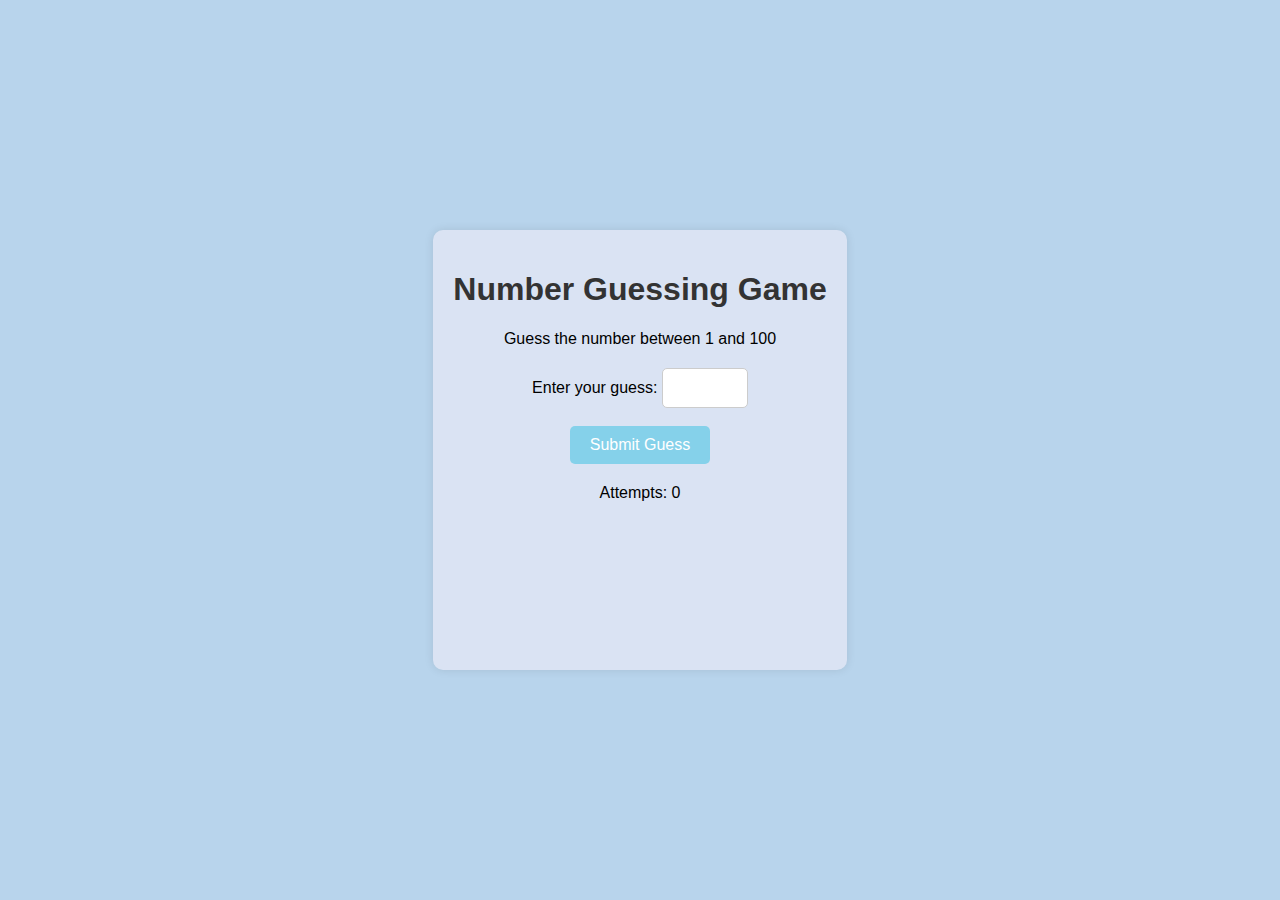
<file: guess game/index.html>
<!DOCTYPE html>
<html lang="en">
<head>
    <meta charset="UTF-8">
    <meta name="viewport" content="width=device-width, initial-scale=1.0">
    <link rel="stylesheet" href="style.css">
    <title>Number Guessing Game</title>
</head>
<body>
    <div class="container">
        <h1>Number Guessing Game</h1>
        <p>Guess the number between 1 and 100</p>
        <form id="guessForm">
            <label for="guess">Enter your guess:</label>
            <input type="number" id="guess" name="guess" min="1" max="100" required>
            <br><br>
            <button type="submit">Submit Guess</button>
        </form>
        <p id="feedback"></p>
        <p id="attempts">Attempts: 0</p>
    </div>
    <script src="script.js"></script>
</body>
</html>
</file>
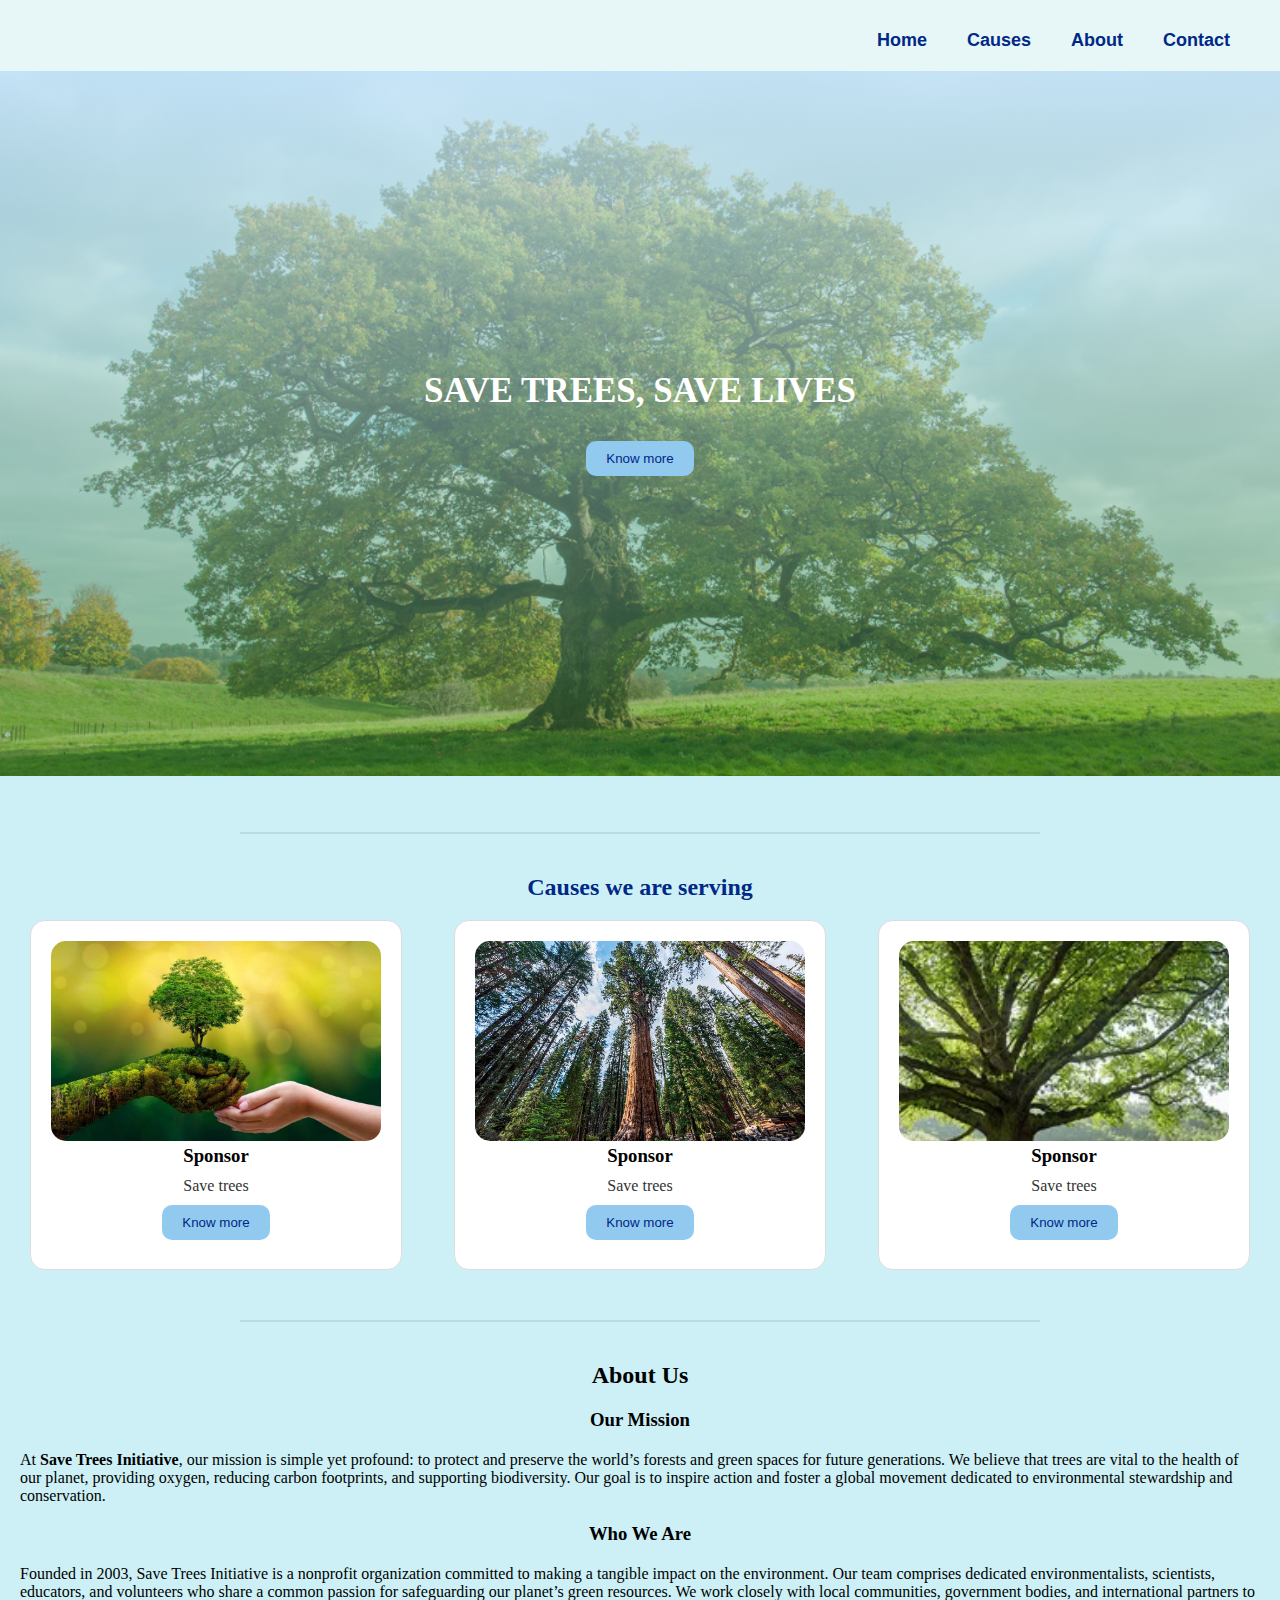
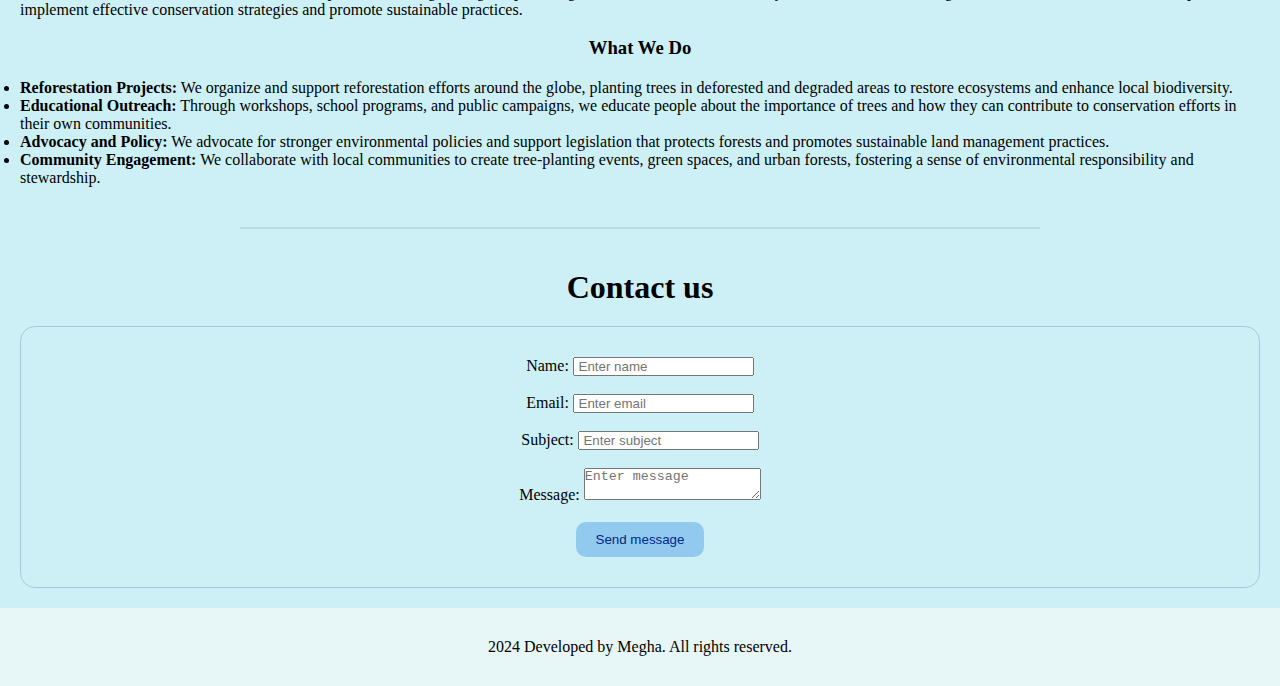
<file: wildlife/index.html>
<!DOCTYPE html>
<html lang="en">
<head>
    <meta charset="UTF-8">
    <meta name="viewport" content="width=device-width, initial-scale=1.0">
    <link rel="stylesheet" href="style.css">
    <title>Document</title>
</head>
<body>
    <header>
        <nav>
            <ul>
                <li><a href="#home">Home</a></li>
                <li><a href="#causes">Causes</a></li>
                <li><a href="#about">About</a></li>
                <li><a href="#contact">Contact</a></li>
            </ul>
        </nav>
    </header>
    <section id="banner">
       <p>SAVE TREES, SAVE LIVES</p>
       <button class="b1">Know more</button>
    </section>
    <br><br>
    <hr>
    <section id="causes">
        <h2 id="causeh2">Causes we are serving</h2>
        <br><br>
        <div class="cause">
            <img src="images/img2.jpg" alt=" save tree">
            <h3>Sponsor</h3>
            <p>Save trees</p>
            <button class="b1">Know more</button>

        </div>
        <div class="cause">
            <img src="images/img3.jpg" alt=" save tree">
            <h3>Sponsor</h3>
            <p>Save trees</p>
            <button class="b1">Know more</button>
        </div>
        <div class="cause">
            <img src="images/img4.webp" alt=" save tree">
            <h3>Sponsor</h3>
            <p>Save trees</p>
            <button class="b1">Know more</button>
        </div>
    </section>
    <hr>
    <section id="about">
        <h2>About Us</h2>
        
        <h3>Our Mission</h3>
        <p>At <strong>Save Trees Initiative</strong>, our mission is simple yet profound: to protect and preserve the world’s forests and green spaces for future generations. We believe that trees are vital to the health of our planet, providing oxygen, reducing carbon footprints, and supporting biodiversity. Our goal is to inspire action and foster a global movement dedicated to environmental stewardship and conservation.</p>
        <br>
        <h3>Who We Are</h3>
        <p>Founded in 2003, Save Trees Initiative is a nonprofit organization committed to making a tangible impact on the environment. Our team comprises dedicated environmentalists, scientists, educators, and volunteers who share a common passion for safeguarding our planet’s green resources. We work closely with local communities, government bodies, and international partners to implement effective conservation strategies and promote sustainable practices.</p>
        <br>
        <h3>What We Do</h3>
        <ul>
            <li><strong>Reforestation Projects:</strong> We organize and support reforestation efforts around the globe, planting trees in deforested and degraded areas to restore ecosystems and enhance local biodiversity.</li>
            <li><strong>Educational Outreach:</strong> Through workshops, school programs, and public campaigns, we educate people about the importance of trees and how they can contribute to conservation efforts in their own communities.</li>
            <li><strong>Advocacy and Policy:</strong> We advocate for stronger environmental policies and support legislation that protects forests and promotes sustainable land management practices.</li>
            <li><strong>Community Engagement:</strong> We collaborate with local communities to create tree-planting events, green spaces, and urban forests, fostering a sense of environmental responsibility and stewardship.</li>
        </ul>
    
    </section>
    <hr>

    <section id="contact">
        <h1>Contact us</h1>
        <div id="div1">
            <form action="/submit" method="post">
                <div class="form-grp">
                    <label for="name">Name:</label>
                    <input type="text" name="name" id="name" placeholder=" Enter name">
                    <span id="nameError"></span>
                    <br><br>
                    <label for="email">Email:</label>
                    <input type="email" name="email" id="email" placeholder=" Enter email">
                    <span id="emailError"></span>
                    <br><br>
                    <label for="subject">Subject:</label>
                    <input type="text" name="subject" id="subject" placeholder=" Enter subject">
                    <span id="subError"></span>
                    <br><br>
                    <label for="msg">Message:</label>
                    <textarea name="msg" id="msg" placeholder="Enter message"></textarea>
                    <span id="msgError"></span>
                </div>
                <br>
                <button type="submit" class="b1">Send message</button>
            </form>
        </div>
    </section>
    <footer>
        <p>2024 Developed by Megha. All rights reserved.</p>
    </footer>
    <script src="script.js"></script>
</body>
</html>
</file>
<file: guess game/style.css>
body {
    font-family: Arial, sans-serif;
    background-color: #b8d4ec;
    display: flex;
    justify-content: center;
    align-items: center;
    height: 100vh;
    margin: 0;
}

.container {
    text-align: center;
    background-color: #dae3f3;
    padding: 20px;
    border-radius: 10px;
    height: 400px;
    box-shadow: 0 0 10px rgba(0, 0, 0, 0.1);
}

h1 {
    color: #333;
}

form {
    margin: 20px 0;
}

input[type="number"] {
    padding: 10px;
    font-size: 16px;
    border: 1px solid #ccc;
    border-radius: 5px;
}

button {
    padding: 10px 20px;
    font-size: 16px;
    border: none;
    border-radius: 5px;
    background-color: #85d1ea;
    color: #fff;
    cursor: pointer;
}

button:hover {
    background-color: #45a049;
}

.hidden {
    display: none;
}

#feedback {
    font-size: 18px;
    font-weight: bold;
    margin: 10px 0;
    color: #d9534f;
}

#attempts {
    font-size: 16px;
}
</file>
<file: wildlife/style.css>
*{
    margin: 0;
    padding: 0;
}
body{
    background-color: rgb(205, 240, 246);
    color: black;

}
header{
    background-color: rgb(231, 246, 247);
    padding: 20px;
}
nav{
    padding-top: 10px;
    text-align: center;
}
nav ul{
    list-style-type: none;
    display: flex;
    justify-content: right;
}
nav ul li{
    display: inline;
    padding-right: 20px;
    color: purple;
   
    
}
nav ul li a{
    font-family: 'Segoe UI', Tahoma, Geneva, Verdana, sans-serif;
    color:rgb(0, 40, 133);
    text-decoration: none;
    font-weight: 550;
    padding: 10px;
    border-radius: 20px;
    font-size: large;

}
nav ul li a:hover{
    background-color: rgb(165, 222, 222);

}

#banner{
    padding: 300px;
    background-image: linear-gradient(to bottom, rgba(198, 231, 255, 0.8), rgba(52, 137, 53, 0.4)),
    url(images/image1.jpeg);
    background-size: cover;
    /* background-image: url(images/image1.jpeg); */
    background-position: center;
    color: white;
    text-align: center;
}
#banner p{
    text-align: center;
    padding-bottom: 30px;
    font-size: 35px;
    font-weight: 600;
    
}

.b1{
    background-color: rgb(146, 201, 238);
    border: none;
    border-radius: 10px;
    color: rgb(0, 40, 133);
    padding: 10px 20px;
    font-family: Arial, sans-serif; /* Font family */
    cursor: pointer;           /* Pointer cursor on hover */
    transition: background-color 0.3s ease, transform 0.3s ease;
}
.b1:hover {
    background-color: #64989d; /* Darker blue background on hover */
    transform: scale(1.05);    /* Slightly scale up the button on hover */
  }


#causes{
    padding: 20px;
    flex-wrap: wrap;
    display: flex;
    justify-content: space-between;
}
#causes h2{
    width: 100%;
    text-align: center; /* Center the heading text */
    /* margin-bottom: 10px; */
    color: rgb(0, 40, 133);;
}

  .cause {

    background-color: #ffffff; /* Background color for each cause */
    border: 1px solid #ddd;   /* Light border for separation */
    border-radius: 15px;       /* Rounded corners */
    flex: 1 1 calc(33.33% -20px);
    width: 30%;        /* Adjust as needed */
    margin: 10px;
    box-sizing: border-box;
    text-align: center;
    overflow: hidden; 
    padding: 20px; 
    height: 350px;       /* Ensures content stays within rounded corners */
  }
  
  .cause img {
    width: 100%;
    height: 200px;
   object-fit: cover;
   border-radius: 15px;
  }
  
  .cause p {
    padding: 10px;
    margin: 0;
    font-size: 16px;
    color: #333;
  }
  


#about{
    padding: 20px;
}
#about h2{
    width: 100%;
    text-align: center; /* Center the heading text */
    margin-bottom: 20px;
    
}
#about h3{
    width: 100%;
    text-align: center; /* Center the heading text */
    margin-bottom: 20px;
}

hr {
    border: none; /* Removes the default border */
    height: 2px; /* Sets the thickness of the line */
    background-color: #b8dde1; /* Sets the color of the line */
    margin: 20px 0; /* Adds spacing above and below the line */
    width: 80%; /* Adjusts the width of the line */
    max-width: 800px; /* Sets a maximum width for larger screens */
    margin-left: auto; /* Center align horizontally */
    margin-right: auto; /* Center align horizontally */
}

#contact h1{
    width: 100%;
    text-align: center; /* Center the heading text */
    margin-bottom: 20px;
}
#div1{
    padding: 30px;
    border: 1px solid #aac8da;   /* Light border for separation */
    border-radius: 15px;       /* Rounded corners */
    flex: 1 1 calc(33.33% -20px);
}

#contact{
    padding: 20px;
    text-align: center;
    align-content: center;
}


#contact b1{
    margin: auto 0;
}
footer{
    background-color: rgb(231, 246, 247);
    padding: 30px;
    text-align: center;
    /* position: fixed;
    bottom: 0; */
    width: auto;

}
</file>
